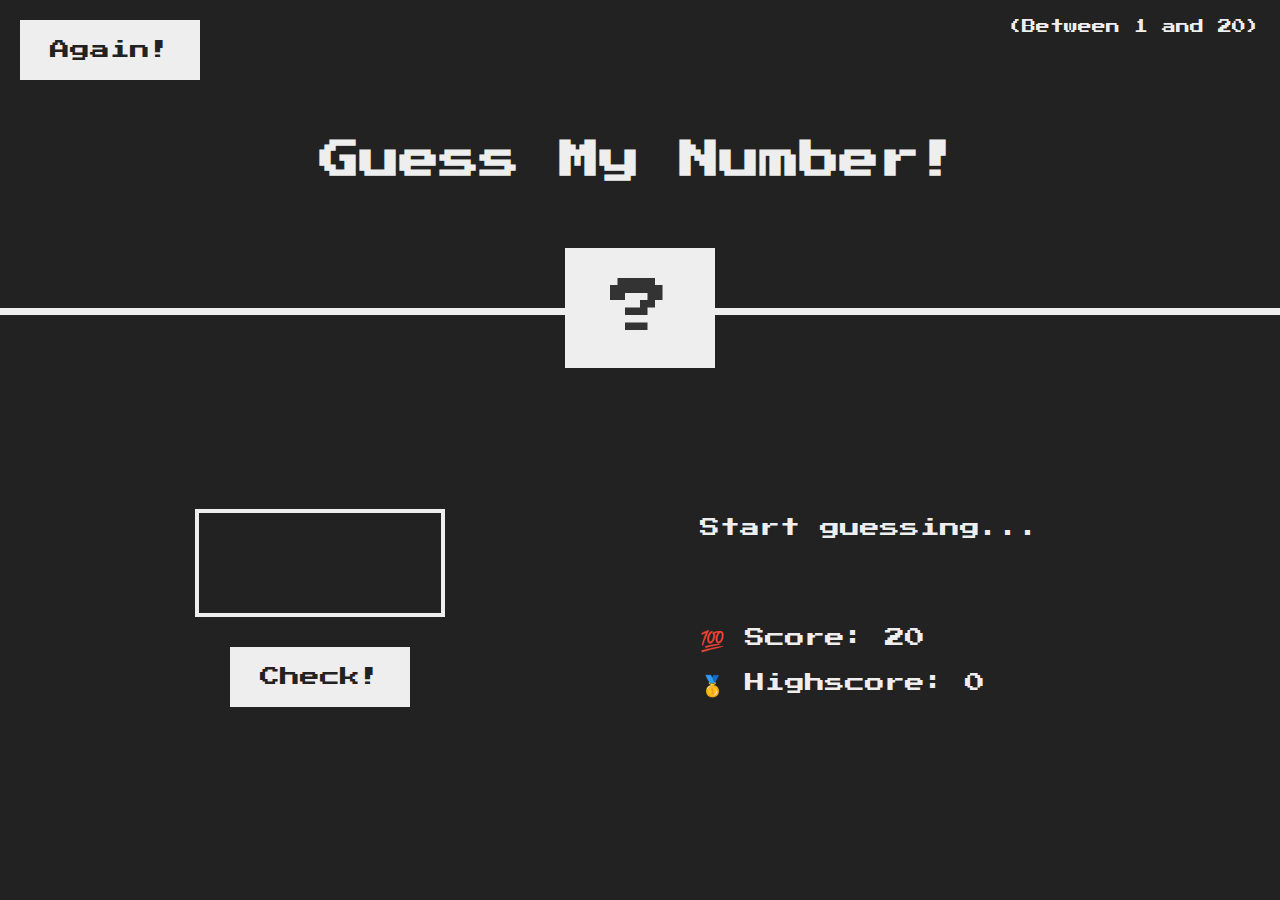
<file: projects/guessGame/index.html>
<!DOCTYPE html>
<html lang="en">
  <head>
    <meta charset="UTF-8" />
    <meta name="viewport" content="width=device-width, initial-scale=1.0" />
    <meta http-equiv="X-UA-Compatible" content="ie=edge" />
    <link rel="stylesheet" href="style.css" />
    <title>Guess My Number!</title>
  </head>
  <body>
    <header>
      <h1>Guess My Number!</h1>
      <p class="between">(Between 1 and 20)</p>
      <button class="btn again">Again!</button>
      <div class="number">?</div>
    </header>
    <main>
      <section class="left">
        <input type="number" class="guess" />
        <button class="btn check">Check!</button>
      </section>
      <section class="right">
        <p class="message">Start guessing...</p>
        <p class="label-score">💯 Score: <span class="score">20</span></p>
        <p class="label-highscore">
          🥇 Highscore: <span class="highscore">0</span>
        </p>
      </section>
    </main>
    <script src="script.js"></script>
  </body>
</html>
</file>
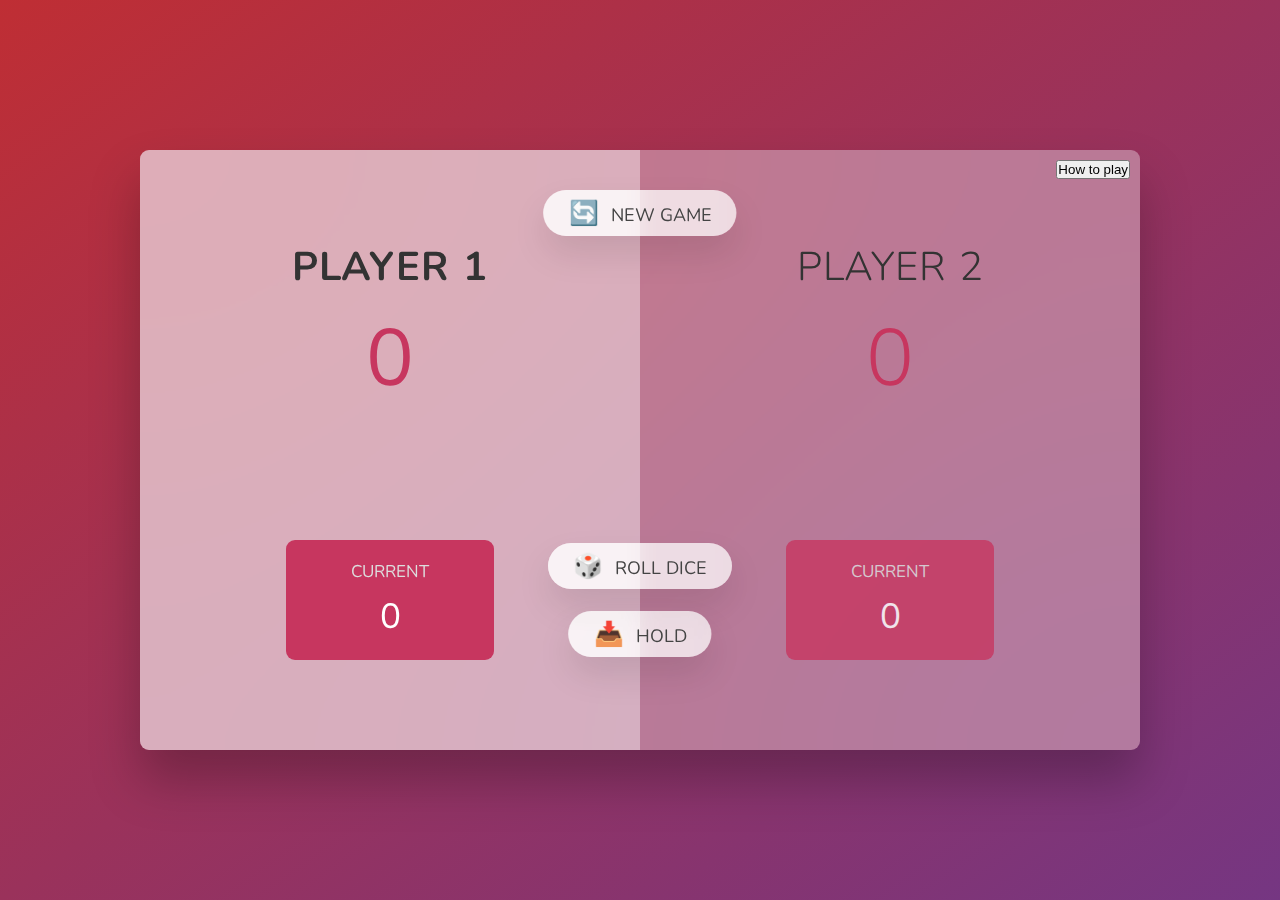
<file: diceRoll.html>
<!DOCTYPE html>
<html lang="en">
  <head>
    <meta charset="UTF-8" />
    <meta name="viewport" content="width=device-width, initial-scale=1.0" />
    <meta http-equiv="X-UA-Compatible" content="ie=edge" />
    <link rel="stylesheet" href="./projects/diceRoll/diesStyle.css" />

    <title>Pig Game</title>
  </head>
  <body>
    <main>
      <button class="help">How to play</button>
      <section class="player player--0 player--active">
        <h2 class="name" id="name--0">Player 1</h2>
        <p class="score" id="score--0">43</p>
        <div class="current">
          <p class="current-label">Current</p>
          <p class="current-score" id="current--0">0</p>
        </div>
      </section>
      <section class="player player--1">
        <h2 class="name" id="name--1">Player 2</h2>
        <p class="score" id="score--1">24</p>
        <div class="current">
          <p class="current-label">Current</p>
          <p class="current-score" id="current--1">0</p>
        </div>
      </section>

      <img src="./images/dice-5.png" alt="Playing dice" class="dice" />
      <button class="btn btn--new">🔄 New game</button>
      <button class="btn btn--roll">🎲 Roll dice</button>
      <button class="btn btn--hold">📥 Hold</button>
    </main>
    <script src="./projects/diceRoll/diesRoll.js"></script>
  </body>
</html>
</file>
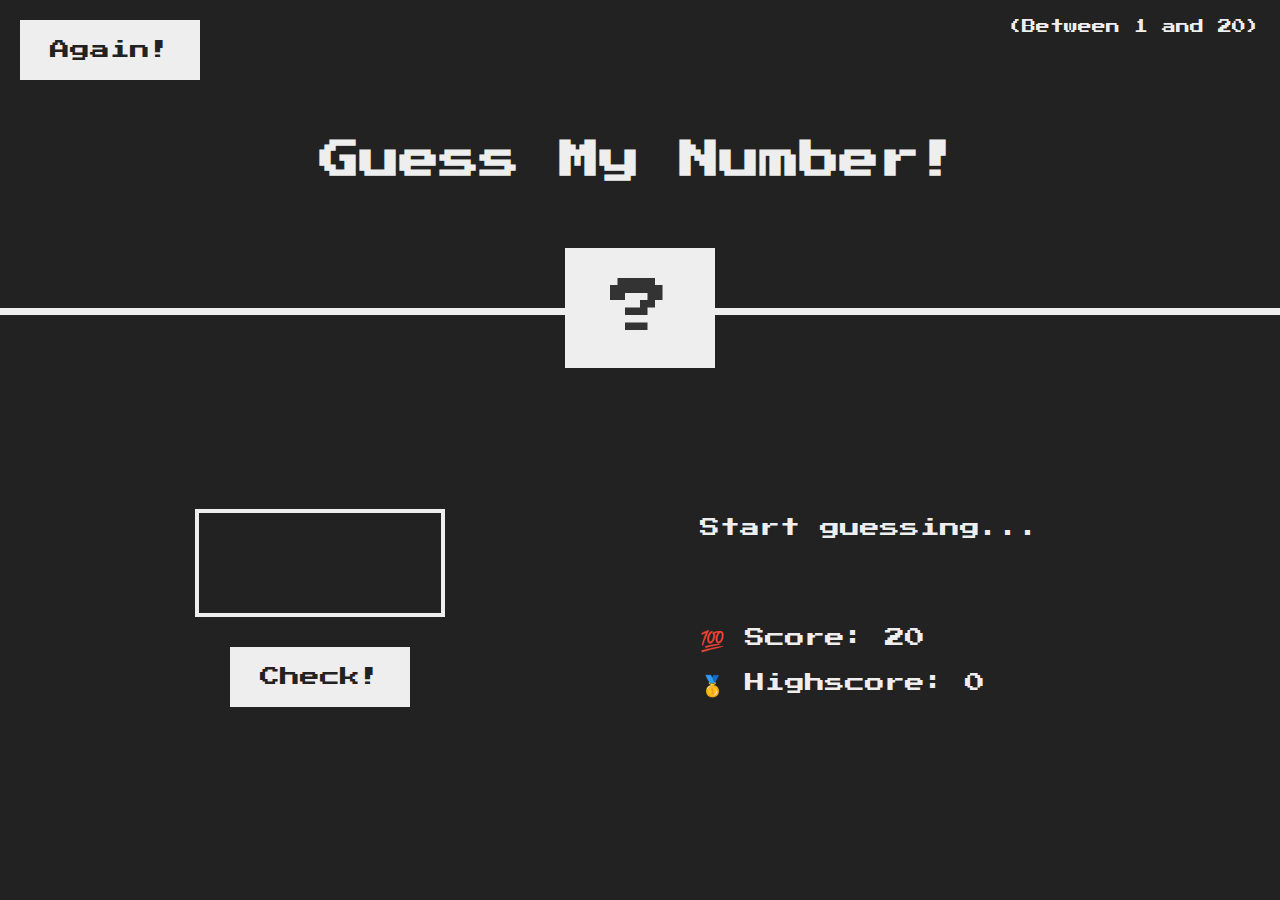
<file: game.html>
<!DOCTYPE html>
<html lang="en">
  <head>
    <meta charset="UTF-8" />
    <meta name="viewport" content="width=device-width, initial-scale=1.0" />
    <meta http-equiv="X-UA-Compatible" content="ie=edge" />
    <link rel="stylesheet" href="./projects/guessGame/style.css" />
    <title>Guess My Number!</title>
  </head>
  <body>
    <header>
      <h1>Guess My Number!</h1>
      <p class="between">(Between 1 and 20)</p>
      <button class="btn again">Again!</button>
      <div class="number">?</div>
    </header>
    <main>
      <section class="left">
        <input type="number" class="guess" />
        <button class="btn check">Check!</button>
      </section>
      <section class="right">
        <p class="message">Start guessing...</p>
        <p class="label-score">💯 Score: <span class="score">20</span></p>
        <p class="label-highscore">
          🥇 Highscore: <span class="highscore">0</span>
        </p>
      </section>
    </main>
    <script src="./projects/guessGame/script.js"></script>
  </body>
</html>
</file>
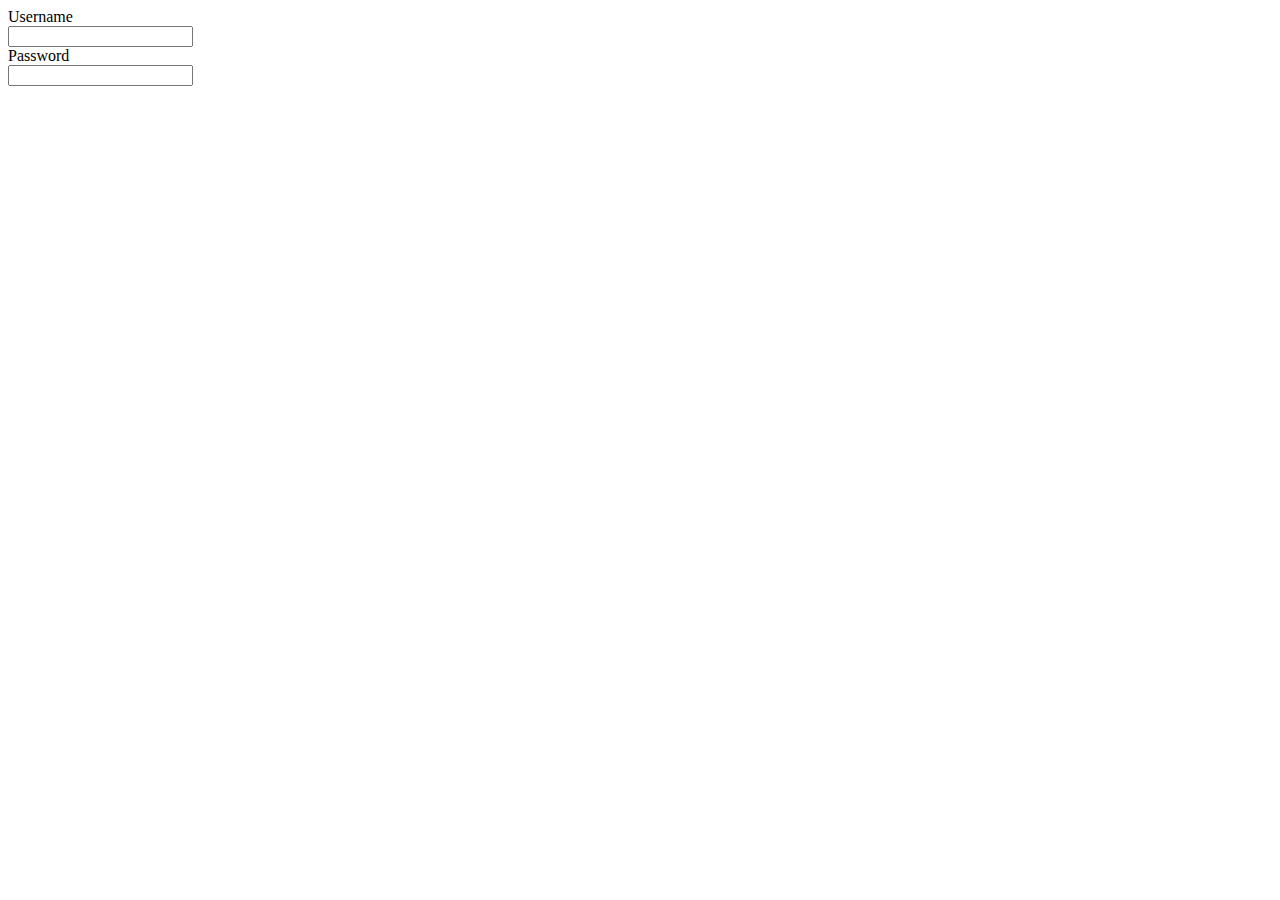
<file: login.html>
<!DOCTYPE html>
<html lang="en">
<head>
    <meta charset="UTF-8">
    <meta http-equiv="X-UA-Compatible" content="IE=edge">
    <meta name="viewport" content="width=device-width, initial-scale=1.0">
    <title>Login</title>
</head>
<body>

    <form style="align-content: center;">
        <label for="username">Username </label> <br>
        <input type="text" id="username" ><br>
        <label for="password">Password </label> <br>
        <input type="password" name="password :">
    
    </form>
    
</body>
</html>
</file>
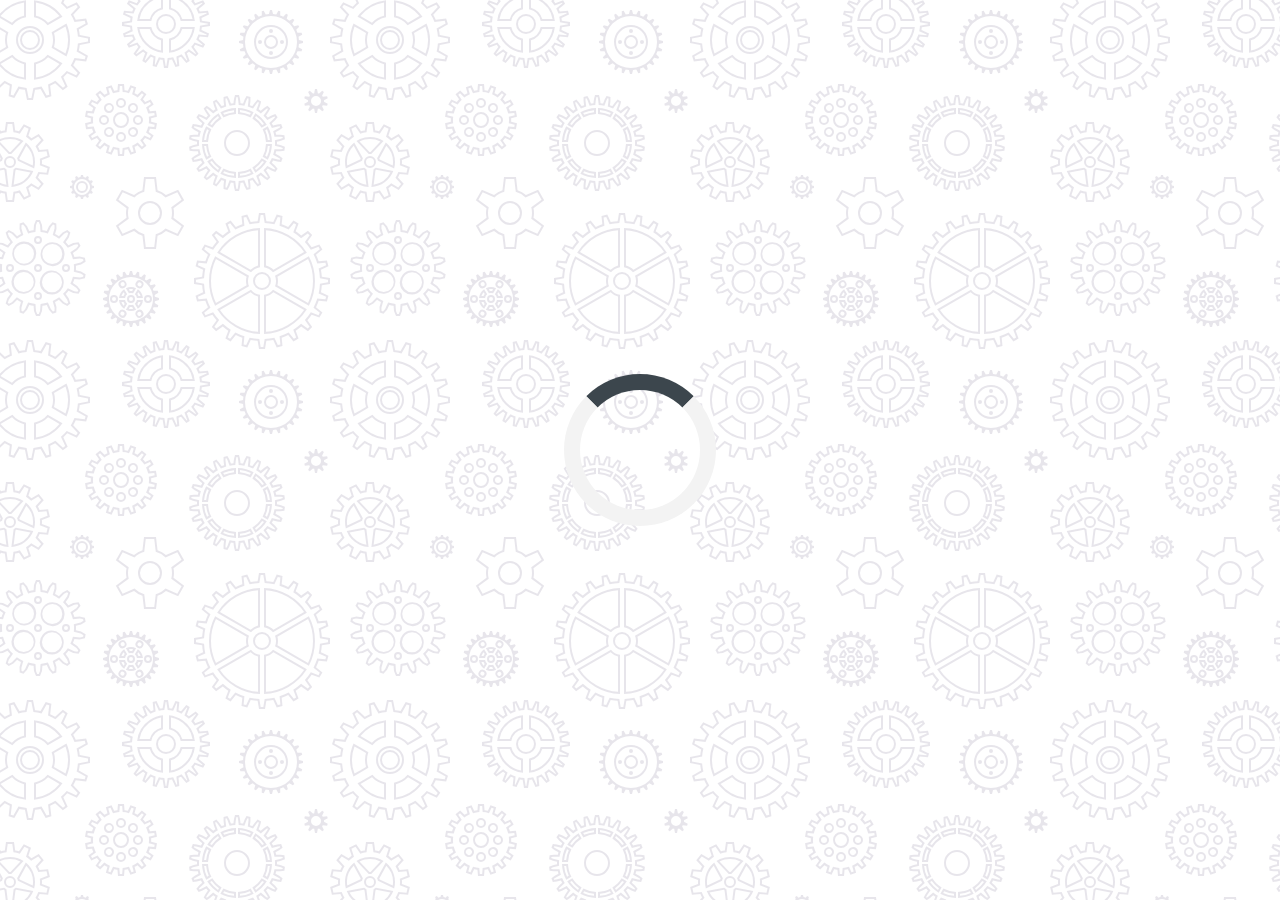
<file: quoteGen.html>
<html lang="en">
<head>
    <meta charset="UTF-8">
    <meta http-equiv="X-UA-Compatible" content="IE=edge">
    <meta name="viewport" content="width=device-width, initial-scale=1.0">
    <title>Quote Generator</title>
    
    <link rel="stylesheet" href="https://cdnjs.cloudflare.com/ajax/libs/font-awesome/4.7.0/css/font-awesome.min.css">
   
</head>
<body>
    <div class="quote-container" id="quote-container">
      
        <!-- Quote -->
        <div class="quote-text">
            <i class="fas fas-quote-left"></i>
             <span id="quote"></span>
        </div>
        <!-- Author -->
        <div class="quote-author">
            <span id="author"></span>
        </div>

        <!-- Buttons -->
        
        <div class="button-container">
            <button class="twitter-button" id="twitter" title="Tweet this ">
            <i class="fa fa-twitter"></i>
            </button>
            <button id="new-quote">New quote </button>
        </div>
    </div>
    

    <!-- loader -->
    <div class="loader" id="loader"></div>


    <!--scripts -->
    <script src="./projects/quoteGen/script.js"></script>
    <link rel="stylesheet" href="./projects/quoteGen/style.css">
</body>
</html>
</file>
<file: projects/guessGame/style.css>
@import url('https://fonts.googleapis.com/css?family=Press+Start+2P&display=swap');

* {
  margin: 0;
  padding: 0;
  box-sizing: inherit;
}

html {
  font-size: 62.5%;
  box-sizing: border-box;
}

body {
  font-family: 'Press Start 2P', sans-serif;
  color: #eee;
  background-color: #222;
  /* background-color: #60b347; */
}

/* LAYOUT */
header {
  position: relative;
  height: 35vh;
  border-bottom: 7px solid #eee;
}

main {
  height: 65vh;
  color: #eee;
  display: flex;
  align-items: center;
  justify-content: space-around;
}

.left {
  width: 52rem;
  display: flex;
  flex-direction: column;
  align-items: center;
}

.right {
  width: 52rem;
  font-size: 2rem;
}

/* ELEMENTS STYLE */
h1 {
  font-size: 4rem;
  text-align: center;
  position: absolute;
  width: 100%;
  top: 52%;
  left: 50%;
  transform: translate(-50%, -50%);
}

.number {
  background: #eee;
  color: #333;
  font-size: 6rem;
  width: 15rem;
  padding: 3rem 0rem;
  text-align: center;
  position: absolute;
  bottom: 0;
  left: 50%;
  transform: translate(-50%, 50%);
}

.between {
  font-size: 1.4rem;
  position: absolute;
  top: 2rem;
  right: 2rem;
}

.again {
  position: absolute;
  top: 2rem;
  left: 2rem;
}

.guess {
  background: none;
  border: 4px solid #eee;
  font-family: inherit;
  color: inherit;
  font-size: 5rem;
  padding: 2.5rem;
  width: 25rem;
  text-align: center;
  display: block;
  margin-bottom: 3rem;
}

.btn {
  border: none;
  background-color: #eee;
  color: #222;
  font-size: 2rem;
  font-family: inherit;
  padding: 2rem 3rem;
  cursor: pointer;
}

.btn:hover {
  background-color: #ccc;
}

.message {
  margin-bottom: 8rem;
  height: 3rem;
}

.label-score {
  margin-bottom: 2rem;
}
</file>
<file: projects/diceRoll/diesStyle.css>
@import url('https://fonts.googleapis.com/css2?family=Nunito&display=swap');

* {
  margin: 0;
  padding: 0;
  box-sizing: inherit;
}

html {
  font-size: 62.5%;
  box-sizing: border-box;
}

body {
  font-family: 'Nunito', sans-serif;
  font-weight: 400;
  height: 100vh;
  color: #333;
  background-image: linear-gradient(to top left, #753682 0%, #bf2e34 100%);
  display: flex;
  align-items: center;
  justify-content: center;
}

/* LAYOUT */
main {
  position: relative;
  width: 100rem;
  height: 60rem;
  background-color: rgba(255, 255, 255, 0.35);
  backdrop-filter: blur(200px);
  filter: blur();
  box-shadow: 0 3rem 5rem rgba(0, 0, 0, 0.25);
  border-radius: 9px;
  overflow: hidden;
  display: flex;
}

.player {
  flex: 50%;
  padding: 9rem;
  display: flex;
  flex-direction: column;
  align-items: center;
  transition: all 0.75s;
}

/* ELEMENTS */
.name {
  position: relative;
  font-size: 4rem;
  text-transform: uppercase;
  letter-spacing: 1px;
  word-spacing: 2px;
  font-weight: 300;
  margin-bottom: 1rem;
}

.score {
  font-size: 8rem;
  font-weight: 300;
  color: #c7365f;
  margin-bottom: auto;
}

.player--active {
  background-color: rgba(255, 255, 255, 0.4);
}
.player--active .name {
  font-weight: 700;
}
.player--active .score {
  font-weight: 400;
}

.player--active .current {
  opacity: 1;
}

.current {
  background-color: #c7365f;
  opacity: 0.8;
  border-radius: 9px;
  color: #fff;
  width: 65%;
  padding: 2rem;
  text-align: center;
  transition: all 0.75s;
}

.current-label {
  text-transform: uppercase;
  margin-bottom: 1rem;
  font-size: 1.7rem;
  color: #ddd;
}

.current-score {
  font-size: 3.5rem;
}

/* ABSOLUTE POSITIONED ELEMENTS */
.btn {
  position: absolute;
  left: 50%;
  transform: translateX(-50%);
  color: #444;
  background: none;
  border: none;
  font-family: inherit;
  font-size: 1.8rem;
  text-transform: uppercase;
  cursor: pointer;
  font-weight: 400;
  transition: all 0.2s;

  background-color: white;
  background-color: rgba(255, 255, 255, 0.6);
  backdrop-filter: blur(10px);

  padding: 0.7rem 2.5rem;
  border-radius: 50rem;
  box-shadow: 0 1.75rem 3.5rem rgba(0, 0, 0, 0.1);
}

.btn::first-letter {
  font-size: 2.4rem;
  display: inline-block;
  margin-right: 0.7rem;
}

.btn--new {
  top: 4rem;
}
.btn--roll {
  top: 39.3rem;
}
.btn--hold {
  top: 46.1rem;
}

.btn:active {
  transform: translate(-50%, 3px);
  box-shadow: 0 1rem 2rem rgba(0, 0, 0, 0.15);
}

.btn:focus {
  outline: none;
}

.dice {
  position: absolute;
  left: 50%;
  top: 16.5rem;
  transform: translateX(-50%);
  height: 10rem;
  box-shadow: 0 2rem 5rem rgba(0, 0, 0, 0.2);
}

.player--winner {
  background-color: #2f2f2f;
}

.player--winner .name {
  font-weight: 700;
  color: #c7365f;
}
.hidden {
  display: none;
}

.help {
  position: absolute;
  right: 10px;
  top: 10px;
}
</file>
<file: projects/quoteGen/style.css>
@import url('https://fonts.googleapis.com/css2?family=Montserrat&display=swap')

html {
    box-sizing: border-box;
}

body {
    margin: 0;
    min-height: 100vh;
    background-color: white;
    background-image: background-color: #DFDBE5;
    background-image: background-color: #ffffff;
    background-image: background-color: #ffffff;
    background-image: background-color: #DFDBE5;
    background-image: url("data:image/svg+xml,%3Csvg xmlns='http://www.w3.org/2000/svg' width='360' height='360' viewBox='0 0 360 360'%3E%3Cpath fill='%239C92AC' fill-opacity='0.24' d='M0 85.02l4.62-4.27a49.09 49.09 0 0 0 7.33 3.74l-1.2 10.24 2.66.87 5.05-9c2.62.65 5.34 1.08 8.12 1.28L28.6 98h2.8l2.02-10.12c2.74-.2 5.46-.62 8.12-1.28l5.05 8.99 2.66-.86-1.2-10.24c2.55-1.03 5-2.29 7.33-3.74l7.58 7 2.26-1.65-4.3-9.38a48.3 48.3 0 0 0 5.8-5.8l9.38 4.3 1.65-2.26-7-7.58a49.09 49.09 0 0 0 3.74-7.33l10.24 1.2.87-2.66-9-5.05a48.07 48.07 0 0 0 1.28-8.12L88 41.4v-2.8l-10.12-2.02c-.2-2.74-.62-5.46-1.28-8.12l8.99-5.05-.86-2.66-10.24 1.2c-1.03-2.55-2.29-5-3.74-7.33l7-7.58-1.65-2.26-9.38 4.3a48.3 48.3 0 0 0-5.8-5.8L62.42 0h2.16l-1.25 2.72a50.31 50.31 0 0 1 3.95 3.95l9.5-4.36 3.52 4.85-7.08 7.68c.94 1.6 1.79 3.27 2.54 4.98l10.38-1.21 1.85 5.7-9.11 5.12c.39 1.8.68 3.65.87 5.52L90 37v6l-10.25 2.05a49.9 49.9 0 0 1-.87 5.52l9.11 5.12-1.85 5.7-10.38-1.21c-.75 1.7-1.6 3.37-2.54 4.98l7.08 7.68-3.52 4.85-9.5-4.36a50.31 50.31 0 0 1-3.95 3.95l4.36 9.5-4.85 3.52-7.68-7.08c-1.6.94-3.27 1.79-4.98 2.54l1.21 10.38-5.7 1.85-5.12-9.11c-1.8.39-3.65.68-5.52.87L33 100h-6l-2.05-10.25a49.9 49.9 0 0 1-5.52-.87l-5.12 9.11-5.7-1.85 1.21-10.38c-1.7-.75-3.37-1.6-4.98-2.54L0 87.68v-2.66zM0 52.7V27.3l8.38 4.84a22.96 22.96 0 0 0 0 15.72L0 52.7zm0-39.16A39.91 39.91 0 0 1 26 .2v17.15a22.98 22.98 0 0 0-13.62 7.86L0 18.06v-4.52zm0 52.92v-4.52l12.38-7.15A22.98 22.98 0 0 0 26 62.65V79.8A39.91 39.91 0 0 1 0 66.46zM34 79.8V62.65a22.98 22.98 0 0 0 13.62-7.86l14.85 8.58A39.97 39.97 0 0 1 34 79.8zm32.48-23.36l-14.86-8.58a22.96 22.96 0 0 0 0-15.72l14.86-8.58A39.86 39.86 0 0 1 70 40a39.9 39.9 0 0 1-3.52 16.44zm-4.01-39.8L47.62 25.2A22.98 22.98 0 0 0 34 17.35V.2a39.97 39.97 0 0 1 28.47 16.43v.01zM0 50.38l5.98-3.45a25.01 25.01 0 0 1 0-13.88L0 29.6v20.78zm.5-34.35l11.48 6.63c3.27-3.4 7.44-5.8 12.02-6.94V2.47A37.96 37.96 0 0 0 .5 16.04v-.01zm0 47.92A37.96 37.96 0 0 0 24 77.53V64.28a24.97 24.97 0 0 1-12.02-6.95L.5 63.96v-.01zM36 77.53a37.96 37.96 0 0 0 23.5-13.57l-11.48-6.63A24.97 24.97 0 0 1 36 64.28v13.25zm29.5-23.96a37.91 37.91 0 0 0 0-27.14l-11.48 6.63a25.01 25.01 0 0 1 0 13.88l11.49 6.63h-.01zm-6-37.53A37.96 37.96 0 0 0 36 2.47v13.25c4.66 1.15 8.8 3.6 12.02 6.95l11.48-6.63zM30 54a14 14 0 1 1 0-28 14 14 0 0 1 0 28zm0-2a12 12 0 1 0 0-24 12 12 0 0 0 0 24zm0-2a10 10 0 1 1 0-20 10 10 0 0 1 0 20zm0-2a8 8 0 1 0 0-16 8 8 0 0 0 0 16zm77.47 45.17l-1.62-5.97 5.67-2.06 2.61 5.64c1.09-.25 2.2-.44 3.33-.58l.52-6.2h6.04l.52 6.2c1.13.14 2.24.33 3.33.58l2.6-5.64 5.68 2.06-1.62 5.97c1.02.51 2 1.07 2.95 1.69l4.35-4.38 4.62 3.88-3.53 5c.8.84 1.53 1.71 2.23 2.62l5.52-2.6 3.02 5.23-4.98 3.46c.46 1.06.86 2.14 1.2 3.25l6.02-.54 1.05 5.94-5.84 1.54c.07 1.16.07 2.32 0 3.48l5.84 1.54-1.05 5.94-6.02-.54c-.34 1.1-.74 2.2-1.2 3.25l4.98 3.46-3.02 5.22-5.52-2.6c-.7.92-1.44 1.8-2.23 2.62l3.53 5-4.62 3.89-4.35-4.38a30.2 30.2 0 0 1-2.95 1.69l1.62 5.97-5.67 2.06-2.61-5.64c-1.09.25-2.2.44-3.33.58l-.52 6.2h-6.04l-.52-6.2a30.27 30.27 0 0 1-3.33-.58l-2.6 5.64-5.68-2.06 1.62-5.97c-1.01-.5-2-1.07-2.95-1.69l-4.35 4.38-4.62-3.88 3.53-5a32.5 32.5 0 0 1-2.23-2.62l-5.52 2.6-3.02-5.23 4.98-3.46a29.66 29.66 0 0 1-1.2-3.25l-6.02.54-1.05-5.94 5.84-1.54a30.28 30.28 0 0 1 0-3.48l-5.84-1.54 1.05-5.94 6.02.54c.34-1.1.74-2.2 1.2-3.25l-4.98-3.46 3.02-5.22 5.52 2.6c.7-.92 1.44-1.8 2.23-2.62l-3.53-5 4.62-3.89 4.35 4.38a30.2 30.2 0 0 1 2.95-1.69zm15.2-1.12l-.5-6.05h-2.34l-.5 6.05c-2.18.13-4.3.5-6.32 1.1l-2.54-5.5-2.2.8 1.6 5.85a27.97 27.97 0 0 0-5.56 3.21l-4.27-4.3-1.79 1.5 3.5 4.95a28.14 28.14 0 0 0-4.12 4.92l-5.5-2.59-1.16 2.02 4.98 3.46a27.8 27.8 0 0 0-2.2 6.03l-6.03-.55-.4 2.3 5.86 1.54a28.3 28.3 0 0 0 0 6.42l-5.87 1.55.4 2.3 6.05-.56a27.8 27.8 0 0 0 2.2 6.03l-5 3.47 1.17 2.02 5.49-2.59a28.14 28.14 0 0 0 4.12 4.92l-3.5 4.96 1.79 1.5 4.27-4.31a27.97 27.97 0 0 0 5.56 3.21l-1.6 5.85 2.2.8 2.54-5.5c2.02.6 4.14.97 6.32 1.1l.5 6.05h2.34l.5-6.05c2.18-.13 4.3-.5 6.32-1.1l2.54 5.5 2.2-.8-1.6-5.85a27.97 27.97 0 0 0 5.56-3.21l4.27 4.3 1.79-1.5-3.5-4.95a28.14 28.14 0 0 0 4.12-4.92l5.5 2.59 1.16-2.02-4.98-3.46a27.8 27.8 0 0 0 2.2-6.03l6.03.55.4-2.3-5.86-1.54a28.3 28.3 0 0 0 0-6.42l5.87-1.55-.4-2.3-6.05.56a27.8 27.8 0 0 0-2.2-6.03l4.99-3.46-1.17-2.02-5.49 2.59a28.14 28.14 0 0 0-4.12-4.92l3.5-4.96-1.79-1.5-4.27 4.31a27.97 27.97 0 0 0-5.56-3.21l1.6-5.85-2.2-.8-2.54 5.5c-2.02-.6-4.14-.97-6.32-1.1l.01-.01zM121 128a8 8 0 1 1 0-16 8 8 0 0 1 0 16zm0-2a6 6 0 1 0 0-12 6 6 0 0 0 0 12zm0-18a5 5 0 1 1 0-10 5 5 0 0 1 0 10zm8.49 3.51a5 5 0 1 1 6.95-7.2 5 5 0 0 1-6.95 7.2zM133 120a5 5 0 1 1 10 0 5 5 0 0 1-10 0zm-3.51 8.49a5 5 0 1 1 7.2 6.95 5 5 0 0 1-7.2-6.95zM121 132a5 5 0 1 1 0 10 5 5 0 0 1 0-10zm-8.49-3.51a5 5 0 1 1-6.95 7.2 5 5 0 0 1 6.95-7.2zM109 120a5 5 0 1 1-10 0 5 5 0 0 1 10 0zm3.51-8.49a5 5 0 1 1-7.2-6.95 5 5 0 0 1 7.2 6.95zM121 106a3 3 0 1 0 0-6 3 3 0 0 0 0 6zm9.9 4.1a3 3 0 1 0 4.39-4.09 3 3 0 0 0-4.39 4.09zm4.1 9.9a3 3 0 1 0 6 0 3 3 0 0 0-6 0zm-4.1 9.9a3 3 0 1 0 4.09 4.39 3 3 0 0 0-4.09-4.39zM121 134a3 3 0 1 0 0 6 3 3 0 0 0 0-6zm-9.9-4.1a3 3 0 1 0-4.39 4.09 3 3 0 0 0 4.39-4.09zM107 120a3 3 0 1 0-6 0 3 3 0 0 0 6 0zm4.1-9.9a3 3 0 1 0-4.09-4.39 3 3 0 0 0 4.09 4.39zm129.42-6.95v.01c.87.07 1.74.17 2.6.3l1.5-3.91 1.94-3.64 3.89.97v4.13l-.5 4.13c.83.28 1.64.59 2.44.93l2.42-3.43 2.76-3.07 3.54 1.88-1 4-1.49 3.89c.73.47 1.45.97 2.15 1.49l3.19-2.76 3.42-2.3 2.97 2.67-1.93 3.65-2.38 3.4c.6.64 1.2 1.3 1.76 1.99l3.68-1.94 3.85-1.48 2.29 3.28-2.7 3.11-3.12 2.82c.43.76.84 1.53 1.22 2.32l4.04-1 4.1-.5 1.43 3.73-3.37 2.37-3.7 1.98c.23.84.44 1.68.62 2.54l4.17.01 4.1.5.48 3.97-3.85 1.48-4.06 1.02c.03.87.03 1.75 0 2.62l4.06 1.02 3.85 1.48-.48 3.97-4.1.51h-4.17c-.18.86-.39 1.71-.63 2.54l3.7 1.98 3.38 2.37-1.43 3.73-4.1-.5-4.04-1c-.38.79-.79 1.56-1.22 2.32l3.13 2.82 2.7 3.11-2.3 3.28-3.85-1.48-3.68-1.95a37 37 0 0 1-1.76 2l2.38 3.41 1.93 3.64-2.97 2.67-3.42-2.3-3.19-2.76a40.1 40.1 0 0 1-2.15 1.48l1.48 3.9 1 4-3.53 1.88-2.76-3.07-2.42-3.43c-.8.33-1.61.65-2.45.93l.5 4.13v4.13l-3.88.97-1.94-3.65-1.5-3.9c-.86.13-1.73.23-2.6.31L240 187l-1 4h-4l-1-4-.52-4.16a37.6 37.6 0 0 1-2.6-.3l-1.5 3.91-1.94 3.64-3.89-.97v-4.13l.5-4.13c-.83-.28-1.64-.59-2.44-.93l-2.42 3.43-2.76 3.07-3.54-1.88 1-4 1.49-3.89c-.74-.47-1.45-.97-2.15-1.49l-3.19 2.76-3.42 2.3-2.97-2.67 1.93-3.65 2.38-3.4c-.61-.65-1.2-1.31-1.76-1.99l-3.68 1.94-3.85 1.48-2.29-3.28 2.7-3.11 3.12-2.82c-.43-.76-.84-1.53-1.22-2.32l-4.04 1-4.1.5-1.43-3.73 3.37-2.37 3.7-1.98c-.23-.84-.44-1.68-.62-2.54l-4.17-.01-4.1-.5-.48-3.97 3.85-1.48 4.06-1.02c-.03-.87-.03-1.75 0-2.62l-4.06-1.02-3.85-1.48.48-3.97 4.1-.51h4.17c.18-.86.39-1.71.63-2.54l-3.7-1.98-3.38-2.37 1.43-3.73 4.1.5 4.04 1c.38-.79.79-1.56 1.22-2.32l-3.13-2.82-2.7-3.11 2.3-3.28 3.85 1.48 3.68 1.95a37 37 0 0 1 1.76-2l-2.38-3.41-1.93-3.64 2.97-2.67 3.42 2.3 3.19 2.76c.7-.52 1.41-1.02 2.15-1.48l-1.48-3.9-1-4 3.53-1.88 2.76 3.07 2.42 3.43c.8-.33 1.61-.65 2.45-.93l-.5-4.13v-4.13l3.88-.97 1.94 3.65 1.5 3.9c.86-.13 1.73-.23 2.6-.31L234 99l1-4h4l1 4 .52 4.15zm-14.3 3.4c-1.83.54-3.6 1.21-5.3 2l-3.5-4.97-1.38-1.53-.88.47.5 2 2.16 5.67a38.09 38.09 0 0 0-4.66 3.22l-4.61-4-1.71-1.15-.75.67.97 1.82 3.47 4.98a38.22 38.22 0 0 0-3.79 4.28l-5.37-2.84-1.92-.74-.57.82 1.35 1.56 4.52 4.09a37.9 37.9 0 0 0-2.64 5l-5.89-1.45-2.04-.25-.36.94 1.69 1.18 5.36 2.87a37.74 37.74 0 0 0-1.35 5.5l-6.08.01-2.04.25-.12 1 1.92.73 5.9 1.5a38.54 38.54 0 0 0 0 5.65l-5.9 1.49-1.92.74.12.99 2.04.25 6.08.01c.31 1.86.77 3.7 1.35 5.5l-5.36 2.87-1.7 1.18.37.94 2.04-.25 5.9-1.46a37.9 37.9 0 0 0 2.63 5.01l-4.52 4.1-1.35 1.55.57.82 1.92-.74 5.37-2.84a38.22 38.22 0 0 0 3.8 4.28l-3.48 4.98-.97 1.82.75.67 1.7-1.15 4.62-4a38.09 38.09 0 0 0 4.66 3.22l-2.17 5.67-.5 2 .89.47 1.38-1.53 3.5-4.98c1.7.8 3.47 1.47 5.3 2l-.73 6.04v2.06l.97.24.97-1.82 2.2-5.68c1.83.36 3.7.6 5.62.68L236 187l.5 2h1l.5-2 .75-6.04a38.2 38.2 0 0 0 5.62-.68l2.2 5.68.97 1.82.97-.24v-2.06l-.73-6.03c1.83-.54 3.6-1.21 5.3-2l3.5 4.97 1.38 1.53.88-.47-.5-2-2.16-5.67a38.09 38.09 0 0 0 4.66-3.22l4.61 4 1.71 1.15.75-.67-.97-1.82-3.47-4.98a38.22 38.22 0 0 0 3.79-4.28l5.37 2.84 1.92.74.57-.82-1.35-1.56-4.52-4.09c1-1.6 1.88-3.27 2.64-5l5.89 1.45 2.04.25.36-.94-1.69-1.18-5.36-2.87a37.4 37.4 0 0 0 1.35-5.5l6.08-.01 2.04-.25.12-1-1.92-.73-5.9-1.5c.14-1.88.14-3.77 0-5.65l5.9-1.49 1.92-.74-.12-.99-2.04-.25-6.08-.01a37.4 37.4 0 0 0-1.35-5.5l5.36-2.87 1.7-1.18-.37-.94-2.04.25-5.9 1.46a37.9 37.9 0 0 0-2.63-5.01l4.52-4.1 1.35-1.55-.57-.82-1.92.74-5.37 2.84a38.22 38.22 0 0 0-3.8-4.28l3.48-4.98.97-1.82-.75-.67-1.7 1.15-4.62 4a38.09 38.09 0 0 0-4.66-3.22l2.17-5.67.5-2-.89-.47-1.38 1.53-3.5 4.98c-1.7-.8-3.47-1.47-5.3-2l.73-6.04v-2.06l-.97-.24-.97 1.82-2.2 5.68c-1.83-.36-3.7-.6-5.62-.68L238 99l-.5-2h-1l-.5 2-.75 6.04c-1.92.09-3.8.32-5.62.68l-2.2-5.68-.97-1.82-.97.24v2.06l.73 6.03zm-5.85 5.65A34.82 34.82 0 0 1 236 108v6a28.8 28.8 0 0 0-12.63 3.39l-3-5.2v.01zm2.8.83l1 1.74a30.8 30.8 0 0 1 9.83-2.63v-2.01a32.8 32.8 0 0 0-10.83 2.9zm-4.53.17l3 5.2a29.12 29.12 0 0 0-9.24 9.24l-5.2-3a35.18 35.18 0 0 1 11.44-11.44zm-.67 2.84a33.19 33.19 0 0 0-7.93 7.93l1.74 1a31.18 31.18 0 0 1 7.2-7.2l-1.01-1.73zm-11.77 10.33h-.01l5.2 3A28.8 28.8 0 0 0 208 142h-6a34.82 34.82 0 0 1 4.2-15.63zm.83 2.8a32.8 32.8 0 0 0-2.9 10.83h2.01a30.8 30.8 0 0 1 2.63-9.83l-1.74-1zM202.01 144h6.01c.15 4.41 1.3 8.73 3.38 12.63l-5.2 3a34.82 34.82 0 0 1-4.19-15.63zm2.12 2a32.8 32.8 0 0 0 2.9 10.84l1.74-1a30.8 30.8 0 0 1-2.63-9.84h-2.01zm3.07 15.36l5.2-3c2.34 3.74 5.5 6.9 9.24 9.24l-3 5.2a35.18 35.18 0 0 1-11.44-11.44zm2.84.67a33.19 33.19 0 0 0 7.93 7.93l1-1.74a31.18 31.18 0 0 1-7.2-7.2l-1.73 1.01zm10.33 11.77v.01l3-5.2A28.85 28.85 0 0 0 236 172v6a34.82 34.82 0 0 1-15.63-4.2zm2.8-.83a32.8 32.8 0 0 0 10.83 2.9v-2.01a30.8 30.8 0 0 1-9.83-2.63l-1 1.74zm14.83 5.02v-6.01c4.41-.15 8.73-1.3 12.63-3.38l3 5.2a34.82 34.82 0 0 1-15.63 4.19zm2-2.12a32.8 32.8 0 0 0 10.84-2.9l-1-1.74a30.8 30.8 0 0 1-9.84 2.63v2.01zm15.36-3.07l-3-5.2c3.74-2.34 6.9-5.5 9.24-9.24l5.2 3a35.18 35.18 0 0 1-11.44 11.44zm.67-2.84a33.19 33.19 0 0 0 7.93-7.93l-1.74-1a31.18 31.18 0 0 1-7.2 7.2l1.01 1.73zm11.77-10.33h.01l-5.2-3A28.85 28.85 0 0 0 266 144h6a34.82 34.82 0 0 1-4.2 15.63zm-.83-2.8a32.8 32.8 0 0 0 2.9-10.83h-2.01a30.8 30.8 0 0 1-2.63 9.83l1.74 1zm5.02-14.83h-6.01a28.85 28.85 0 0 0-3.38-12.63l5.2-3a34.82 34.82 0 0 1 4.19 15.63zm-2.12-2a32.8 32.8 0 0 0-2.9-10.84l-1.74 1a30.8 30.8 0 0 1 2.63 9.84h2.01zm-3.07-15.36l-5.2 3a29.12 29.12 0 0 0-9.24-9.24l3-5.2a35.18 35.18 0 0 1 11.44 11.44zm-2.84-.67a33.19 33.19 0 0 0-7.93-7.93l-1 1.74a31.18 31.18 0 0 1 7.2 7.2l1.73-1.01zM238 108a34.82 34.82 0 0 1 15.63 4.19l-3 5.2a28.85 28.85 0 0 0-12.63-3.38V108zm12.84 5.02a32.8 32.8 0 0 0-10.84-2.9v2.01a30.8 30.8 0 0 1 9.83 2.63l1-1.74h.01zM237 156a13 13 0 1 1 0-26 13 13 0 0 1 0 26zm0-2a11 11 0 1 0 0-22 11 11 0 0 0 0 22zM137.54 0h56.92l-.74 1.03c.57.7 1.12 1.4 1.64 2.14l7.75-2.9 2 3.46-6.38 5.25c.37.82.72 1.65 1.03 2.5l8.22-.8 1.04 3.86-7.52 3.43c.15.88.26 1.77.35 2.67L210 22v4l-8.15 1.36c-.09.9-.2 1.8-.35 2.67l7.52 3.43-1.04 3.86-8.22-.8c-.31.85-.66 1.68-1.03 2.5l6.38 5.25-2 3.46-7.75-2.9c-.52.74-1.07 1.45-1.64 2.14l4.8 6.73-2.82 2.83-6.73-4.8c-.7.56-1.4 1.11-2.14 1.63l2.9 7.75-3.46 2-5.25-6.38c-.82.37-1.65.72-2.5 1.03l.8 8.22-3.86 1.04-3.43-7.52c-.88.15-1.77.26-2.67.35L168 68h-4l-1.36-8.15c-.9-.09-1.8-.2-2.67-.35l-3.43 7.52-3.86-1.04.8-8.22c-.85-.31-1.68-.66-2.5-1.03l-5.25 6.38-3.46-2 2.9-7.75a36.15 36.15 0 0 1-2.14-1.64l-6.73 4.8-2.83-2.82 4.8-6.73c-.56-.7-1.11-1.4-1.63-2.14l-7.75 2.9-2-3.46 6.38-5.25c-.37-.82-.72-1.65-1.03-2.5l-8.22.8-1.04-3.86 7.52-3.43c-.15-.88-.26-1.77-.35-2.67L122 26v-4l8.15-1.36c.09-.9.2-1.8.35-2.67l-7.52-3.43 1.04-3.86 8.22.8c.31-.85.66-1.68 1.03-2.5l-6.38-5.25 2-3.46 7.75 2.9c.52-.74 1.07-1.45 1.64-2.14L137.54 0zm2.43 0l.83 1.17a34.14 34.14 0 0 0-3.38 4.4l-7.63-2.86-.33.58 6.29 5.18a33.79 33.79 0 0 0-2.13 5.12l-8.1-.78-.18.64 7.42 3.37a34.02 34.02 0 0 0-.72 5.5L124 23.68v.66l8.04 1.34c.1 1.88.33 3.72.72 5.5l-7.42 3.38.18.64 8.1-.78a33.88 33.88 0 0 0 2.13 5.12l-6.29 5.18.33.58 7.63-2.86c1 1.56 2.14 3.03 3.38 4.4l-4.73 6.63.47.47 6.63-4.73a34.14 34.14 0 0 0 4.4 3.38l-2.86 7.63.58.33 5.18-6.29c1.63.84 3.35 1.56 5.12 2.13l-.78 8.1.64.18 3.37-7.42c1.79.39 3.63.63 5.5.72l1.35 8.04h.66l1.34-8.04c1.88-.1 3.72-.33 5.5-.72l3.38 7.42.64-.18-.78-8.1a33.88 33.88 0 0 0 5.12-2.13l5.18 6.29.58-.33-2.86-7.63c1.56-1 3.03-2.14 4.4-3.38l6.63 4.73.47-.47-4.73-6.63a34.14 34.14 0 0 0 3.38-4.4l7.63 2.86.33-.58-6.29-5.18a33.79 33.79 0 0 0 2.13-5.12l8.1.78.18-.64-7.42-3.37c.39-1.79.63-3.63.72-5.5l8.04-1.35v-.66l-8.04-1.34c-.1-1.88-.33-3.72-.72-5.5l7.42-3.38-.18-.64-8.1.78a33.79 33.79 0 0 0-2.13-5.12l6.29-5.18-.33-.58-7.63 2.86c-1-1.56-2.14-3.03-3.38-4.4l.83-1.17h-52.06V0zm-2.82 27h14.15A15.02 15.02 0 0 0 163 38.7v14.15A29.01 29.01 0 0 1 137.15 27zm12.57-27H163v9.3A15.02 15.02 0 0 0 151.3 21h-14.15a28.99 28.99 0 0 1 12.57-21zM169 52.85V38.7A15.02 15.02 0 0 0 180.7 27h14.15A29.01 29.01 0 0 1 169 52.85zM182.28 0a28.99 28.99 0 0 1 12.57 21H180.7A15.02 15.02 0 0 0 169 9.3V0h13.28zm-42.82 29A27.03 27.03 0 0 0 161 50.54V40.25A17.04 17.04 0 0 1 149.75 29h-10.29zm14.16-29a27.04 27.04 0 0 0-14.16 19h10.29A17.04 17.04 0 0 1 161 7.75V0h-7.38zM171 50.54A27.03 27.03 0 0 0 192.54 29h-10.29A17.04 17.04 0 0 1 171 40.25v10.29zM178.38 0H171v7.75A17.04 17.04 0 0 1 182.25 19h10.29a27.04 27.04 0 0 0-14.16-19zM166 34a10 10 0 1 1 0-20 10 10 0 0 1 0 20zm0-2a8 8 0 1 0 0-16 8 8 0 0 0 0 16zm-39.51 176.15l-10.67-7.95 6-10.4 12.23 5.27a23.97 23.97 0 0 1 8.4-4.86L144 177h12l1.55 13.21a23.97 23.97 0 0 1 8.4 4.86l12.23-5.27 6 10.4-10.67 7.95a24 24 0 0 1 0 9.7l10.67 7.95-6 10.4-12.23-5.27a23.97 23.97 0 0 1-8.4 4.86L156 249h-12l-1.55-13.21a23.97 23.97 0 0 1-8.4-4.86l-12.23 5.27-6-10.4 10.67-7.95a24.1 24.1 0 0 1 0-9.7zm29.25-16.4l-1.5-12.75h-8.48l-1.5 12.76c-3.75 1-7.1 2.99-9.79 5.65l-11.8-5.08-4.23 7.34 10.3 7.68c-.98 3.7-.98 7.6 0 11.3l-10.3 7.68 4.23 7.34 11.8-5.08a22.1 22.1 0 0 0 9.8 5.65l1.5 12.76h8.47l1.5-12.76c3.75-1 7.1-2.99 9.79-5.65l11.8 5.08 4.23-7.34-10.3-7.68c.98-3.7.98-7.6 0-11.3l10.3-7.68-4.23-7.34-11.8 5.08a21.98 21.98 0 0 0-9.8-5.65l.01-.01zM150 225a12 12 0 1 1 0-24 12 12 0 0 1 0 24zm0-2a10 10 0 1 0 0-20 10 10 0 0 0 0 20zm3.53 67.72l4.26.07.51 1.93-3.65 2.19c.11.63.2 1.27.25 1.92L159 298v2l-4.1 1.17c-.05.65-.14 1.29-.25 1.92l3.65 2.2-.51 1.92-4.26.07c-.22.61-.47 1.21-.74 1.8l2.96 3.05-1 1.74-4.13-1.04a24.1 24.1 0 0 1-1.18 1.54l2.07 3.72-1.42 1.42-3.72-2.07c-.5.41-1.01.8-1.54 1.18l1.04 4.13-1.74 1-3.05-2.96c-.59.27-1.19.52-1.8.74l-.07 4.26-1.93.51-2.19-3.65c-.63.11-1.27.2-1.92.25L132 327h-2l-1.17-4.1c-.65-.05-1.29-.14-1.92-.25l-2.2 3.65-1.92-.51-.07-4.26c-.61-.22-1.21-.47-1.8-.74l-3.05 2.96-1.74-1 1.04-4.13a24.1 24.1 0 0 1-1.54-1.18l-3.72 2.07-1.42-1.42 2.07-3.72c-.41-.5-.8-1.01-1.18-1.54l-4.13 1.04-1-1.74 2.96-3.05c-.27-.59-.52-1.19-.74-1.8l-4.26-.07-.51-1.93 3.65-2.19c-.11-.63-.2-1.27-.25-1.92L103 300v-2l4.1-1.17c.05-.65.14-1.29.25-1.92l-3.65-2.2.51-1.92 4.26-.07c.22-.61.47-1.21.74-1.8l-2.96-3.05 1-1.74 4.13 1.04c.38-.53.77-1.04 1.18-1.54l-2.07-3.72 1.42-1.42 3.72 2.07c.5-.41 1.01-.8 1.54-1.18l-1.04-4.13 1.74-1 3.05 2.96c.59-.27 1.19-.52 1.8-.74l.07-4.26 1.93-.51 2.19 3.65c.63-.11 1.27-.2 1.92-.25L130 271h2l1.17 4.1c.65.05 1.29.14 1.92.25l2.2-3.65 1.92.51.07 4.26c.61.22 1.21.47 1.8.74l3.05-2.96 1.74 1-1.04 4.13c.53.38 1.04.77 1.54 1.18l3.72-2.07 1.42 1.42-2.07 3.72c.41.5.8 1.01 1.18 1.54l4.13-1.04 1 1.74-2.96 3.05c.27.59.52 1.19.74 1.8zM109 299a22 22 0 1 0 44 0 22 22 0 0 0-44 0zm27.11-10.86l-3 5.22a6 6 0 0 0-4.21 0l-3.01-5.22a11.95 11.95 0 0 1 10.22 0zm1.74 1a12 12 0 0 1 5.1 8.86h-6.01a6.01 6.01 0 0 0-2.1-3.64l3-5.22h.01zm-13.7 0l3.02 5.22a6.01 6.01 0 0 0-2.1 3.64h-6.03a12 12 0 0 1 5.11-8.86zm-5.1 10.86h6.01a6.01 6.01 0 0 0 2.1 3.64l-3 5.22a12 12 0 0 1-5.12-8.86h.01zm6.84 9.86l3-5.22a6 6 0 0 0 4.21 0l3.01 5.22a11.95 11.95 0 0 1-10.22 0zm11.96-1l-3.02-5.22a6.01 6.01 0 0 0 2.1-3.64h6.03a12 12 0 0 1-5.11 8.86zm-4.68-19.62a10.04 10.04 0 0 0-4.34 0l1.05 1.82c.74-.1 1.5-.1 2.24 0l1.05-1.82zm5.2 3l-1.05 1.82c.46.59.84 1.24 1.12 1.94h2.1a9.99 9.99 0 0 0-2.17-3.76zm-14.74 0a9.99 9.99 0 0 0-2.17 3.76h2.1c.28-.7.66-1.35 1.12-1.94l-1.05-1.82zm-2.17 9.76a9.99 9.99 0 0 0 2.17 3.76l1.05-1.82a8.01 8.01 0 0 1-1.12-1.94h-2.1zm7.37 6.76c1.43.32 2.91.32 4.34 0l-1.05-1.82c-.74.1-1.5.1-2.24 0l-1.05 1.82zm9.54-3a9.99 9.99 0 0 0 2.17-3.76h-2.1c-.28.7-.66 1.35-1.12 1.94l1.05 1.82zM127 299a4 4 0 1 1 8 0 4 4 0 0 1-8 0zm2 0a2 2 0 1 0 4 0 2 2 0 0 0-4 0zm15 0a4 4 0 1 1 8 0 4 4 0 0 1-8 0zm-6.5 11.26a4 4 0 1 1 4 6.93 4 4 0 0 1-4-6.93zm-13 0a4 4 0 1 1-4 6.93 4 4 0 0 1 4-6.93zM118 299a4 4 0 1 1-8 0 4 4 0 0 1 8 0zm6.5-11.26a4 4 0 1 1-4-6.93 4 4 0 0 1 4 6.93zm13 0a4 4 0 1 1 4-6.93 4 4 0 0 1-4 6.93zM146 299a2 2 0 1 0 4 0 2 2 0 0 0-4 0zm-7.5 12.99a2 2 0 1 0 1.66 3.64 2 2 0 0 0-1.66-3.64zm-15 0a2 2 0 1 0-2.15 3.38 2 2 0 0 0 2.15-3.38zM116 299a2 2 0 1 0-4 0 2 2 0 0 0 4 0zm7.5-12.99a2 2 0 1 0-1.66-3.64 2 2 0 0 0 1.66 3.64zm15 0a2 2 0 1 0 2.15-3.38 2 2 0 0 0-2.15 3.38zm103.8-61.7l-.8-8.22 5.8-1.55 3.42 7.52c2.26-.43 4.57-.74 6.92-.9L259 213h6l1.36 8.16c2.35.16 4.66.47 6.92.9l3.42-7.52 5.8 1.55-.8 8.22c2.21.77 4.37 1.66 6.45 2.68l5.25-6.38 5.2 3-2.9 7.74a60.25 60.25 0 0 1 5.53 4.25l6.73-4.8 4.24 4.24-4.8 6.73a60.25 60.25 0 0 1 4.25 5.53l7.74-2.9 3 5.2-6.38 5.25a59.62 59.62 0 0 1 2.68 6.45l8.22-.8 1.55 5.8-7.52 3.42c.43 2.26.74 4.57.9 6.92L330 278v6l-8.16 1.36a60.03 60.03 0 0 1-.9 6.92l7.52 3.42-1.55 5.8-8.22-.8a59.62 59.62 0 0 1-2.68 6.45l6.38 5.25-3 5.2-7.74-2.9a60.25 60.25 0 0 1-4.25 5.53l4.8 6.73-4.24 4.24-6.73-4.8a60.25 60.25 0 0 1-5.53 4.25l2.9 7.74-5.2 3-5.25-6.38a59.62 59.62 0 0 1-6.45 2.68l.8 8.22-5.8 1.55-3.42-7.52c-2.26.43-4.57.74-6.92.9L265 349h-6l-1.36-8.16a60.03 60.03 0 0 1-6.92-.9l-3.42 7.52-5.8-1.55.8-8.22a59.62 59.62 0 0 1-6.45-2.68l-5.25 6.38-5.2-3 2.9-7.74a60.25 60.25 0 0 1-5.53-4.25l-6.73 4.8-4.24-4.24 4.8-6.73a60.25 60.25 0 0 1-4.25-5.53l-7.74 2.9-3-5.2 6.38-5.25a59.62 59.62 0 0 1-2.68-6.45l-8.22.8-1.55-5.8 7.52-3.42c-.43-2.29-.73-4.6-.9-6.92L194 284v-6l8.16-1.36c.16-2.35.47-4.66.9-6.92l-7.52-3.42 1.55-5.8 8.22.8c.77-2.2 1.66-4.35 2.68-6.45l-6.38-5.25 3-5.2 7.74 2.9a60.25 60.25 0 0 1 4.25-5.53l-4.8-6.73 4.24-4.24 6.73 4.8a60.25 60.25 0 0 1 5.53-4.25l-2.9-7.74 5.2-3 5.25 6.38a59.62 59.62 0 0 1 6.45-2.68zm2.12 1.4c-3.15 1-6.19 2.27-9.08 3.77l-5.19-6.3-2.3 1.33 2.86 7.65a58.24 58.24 0 0 0-7.79 5.98l-6.65-4.75-1.88 1.88 4.75 6.65a58.24 58.24 0 0 0-5.98 7.79l-7.65-2.86-1.33 2.3 6.3 5.2a57.64 57.64 0 0 0-3.77 9.07l-8.12-.79-.69 2.58 7.43 3.38a58 58 0 0 0-1.27 9.73l-8.06 1.35v2.66l8.06 1.35c.15 3.32.58 6.58 1.27 9.73l-7.43 3.38.7 2.58 8.11-.79c1 3.15 2.27 6.19 3.77 9.08l-6.3 5.19 1.33 2.3 7.65-2.86a58.24 58.24 0 0 0 5.98 7.79l-4.75 6.65 1.88 1.88 6.65-4.75a60.3 60.3 0 0 0 7.79 5.98l-2.86 7.65 2.3 1.33 5.2-6.3a56.99 56.99 0 0 0 9.07 3.77l-.79 8.12 2.58.69 3.38-7.43c3.15.69 6.4 1.12 9.73 1.27l1.35 8.06h2.66l1.35-8.06c3.32-.15 6.58-.58 9.73-1.27l3.38 7.43 2.58-.7-.79-8.11c3.15-1 6.19-2.27 9.08-3.77l5.19 6.3 2.3-1.33-2.86-7.65a58.24 58.24 0 0 0 7.79-5.98l6.65 4.75 1.88-1.88-4.75-6.65a60.3 60.3 0 0 0 5.98-7.79l7.65 2.86 1.33-2.3-6.3-5.2a56.99 56.99 0 0 0 3.77-9.07l8.12.79.69-2.58-7.43-3.38a58 58 0 0 0 1.27-9.73l8.06-1.35v-2.66l-8.06-1.35a58.04 58.04 0 0 0-1.27-9.73l7.43-3.38-.7-2.58-8.11.79c-1-3.15-2.27-6.19-3.77-9.08l6.3-5.19-1.33-2.3-7.65 2.86a58.24 58.24 0 0 0-5.98-7.79l4.75-6.65-1.88-1.88-6.65 4.75a58.24 58.24 0 0 0-7.79-5.98l2.86-7.65-2.3-1.33-5.2 6.3a57.64 57.64 0 0 0-9.07-3.77l.79-8.12-2.58-.69-3.38 7.43a58 58 0 0 0-9.73-1.27l-1.35-8.06h-2.66l-1.35 8.06c-3.32.15-6.58.58-9.73 1.27l-3.38-7.43-2.58.7.79 8.11zm4.58 50.1a13.96 13.96 0 0 0 0 10.39l-33.88 19.55A52.77 52.77 0 0 1 209 281c0-8.94 2.21-17.37 6.12-24.75L249 275.8v.01zm2-3.47l-33.87-19.56A52.97 52.97 0 0 1 260 228.04v39.1a13.99 13.99 0 0 0-9 5.2zm0 17.32a13.99 13.99 0 0 0 9 5.2v39.1a52.97 52.97 0 0 1-42.87-24.74L251 289.66zm13 5.2a13.99 13.99 0 0 0 9-5.2l33.87 19.56A52.97 52.97 0 0 1 264 333.96v-39.1zm11-8.66a13.96 13.96 0 0 0 0-10.4l33.88-19.55A52.77 52.77 0 0 1 315 281c0 8.94-2.21 17.37-6.12 24.75L275 286.2zm-2-13.86a13.99 13.99 0 0 0-9-5.2v-39.1a52.97 52.97 0 0 1 42.87 24.74L273 272.34zm-57.04-13.3A50.8 50.8 0 0 0 211 281a50.8 50.8 0 0 0 4.96 21.96l30.62-17.68c-.78-2.8-.78-5.76 0-8.56l-30.62-17.68zm4-6.93l30.62 17.68a16.08 16.08 0 0 1 7.42-4.29v-35.35a50.96 50.96 0 0 0-38.04 21.96zm0 57.78A50.96 50.96 0 0 0 258 331.85V296.5a15.98 15.98 0 0 1-7.42-4.29l-30.62 17.68zM266 331.85a50.96 50.96 0 0 0 38.04-21.96l-30.62-17.68a16.08 16.08 0 0 1-7.42 4.29v35.35zm42.04-28.89A50.8 50.8 0 0 0 313 281a50.8 50.8 0 0 0-4.96-21.96l-30.62 17.68c.78 2.8.78 5.76 0 8.56l30.62 17.68zm-4-50.85A50.96 50.96 0 0 0 266 230.15v35.35c2.86.74 5.41 2.25 7.42 4.29l30.62-17.68zM262 290a9 9 0 1 1 0-18 9 9 0 0 1 0 18zm0-2a7 7 0 1 0 0-14 7 7 0 0 0 0 14zM0 242.64l2.76.4 4.75 2.27a38.2 38.2 0 0 1 2.85-3.4l-3.06-4.28-1.69-5.11 3.07-2.58 4.74 2.55 3.69 3.76a37.96 37.96 0 0 1 3.84-2.22l-1.42-5.07.17-5.38 3.76-1.37 3.6 4.02 2.17 4.79c1.42-.34 2.88-.6 4.37-.77L34 225l2-5h4l2 5 .4 5.25c1.49.17 2.95.43 4.37.77l2.18-4.8 3.59-4 3.76 1.36.17 5.38-1.42 5.07c1.33.67 2.6 1.41 3.84 2.22l3.69-3.76 4.74-2.55 3.07 2.58-1.69 5.11-3.06 4.29a38.2 38.2 0 0 1 2.85 3.4l4.75-2.28 5.33-.77 2 3.46-3.33 4.23-4.34 2.98c.59 1.36 1.1 2.75 1.52 4.17l5.23-.52 5.27 1.1.7 3.94-4.58 2.84-5.1 1.31a38.6 38.6 0 0 1 0 4.44l5.1 1.3 4.58 2.85-.7 3.93-5.27 1.1-5.23-.5a36.3 36.3 0 0 1-1.52 4.16l4.34 2.98 3.33 4.23-2 3.46-5.33-.77-4.75-2.27a38.2 38.2 0 0 1-2.85 3.4l3.06 4.28 1.69 5.11-3.07 2.58-4.74-2.55-3.69-3.76a37.96 37.96 0 0 1-3.84 2.22l1.42 5.07-.17 5.38-3.76 1.37-3.6-4.02-2.17-4.79c-1.42.34-2.88.6-4.37.77L42 311l-2 5h-4l-2-5-.4-5.25a37.87 37.87 0 0 1-4.37-.77l-2.18 4.8-3.59 4-3.76-1.36-.17-5.38 1.42-5.07c-1.32-.66-2.6-1.4-3.84-2.22l-3.69 3.76-4.74 2.55-3.07-2.58 1.69-5.11 3.06-4.29a38.2 38.2 0 0 1-2.85-3.4l-4.75 2.28-2.76.4v-8.17l3.1-2.13a37.72 37.72 0 0 1-1.52-4.17l-1.58.16v-8.82l.06-.01a38.6 38.6 0 0 1 0-4.44l-.06-.01v-8.82l1.58.16c.43-1.43.94-2.82 1.52-4.17L0 250.8v-8.17.01zm0 1.87v3.89l5.62 3.84a35.74 35.74 0 0 0-2.55 7.02l-3.07-.3v4.75l2.2.56a36.42 36.42 0 0 0 0 7.46l-2.2.56v4.75l3.07-.3a35.2 35.2 0 0 0 2.55 7.02L0 287.6v3.89l1.76-.26 6.41-3.07c1.4 2.06 3 3.98 4.8 5.71l-4.14 5.78-1.01 3.07 1.22 1.03 2.85-1.52 4.98-5.08c2 1.45 4.16 2.7 6.45 3.73l-1.9 6.84.1 3.23 1.5.55 2.15-2.4 2.94-6.48a35.9 35.9 0 0 0 7.34 1.3L36 311l1.2 3h1.6l1.2-3 .55-7.09a35.9 35.9 0 0 0 7.34-1.29l2.94 6.47 2.15 2.4 1.5-.54.1-3.23-1.9-6.84a35.96 35.96 0 0 0 6.45-3.73l4.98 5.08 2.85 1.52 1.22-1.03-1-3.07-4.15-5.78a35.8 35.8 0 0 0 4.8-5.7l6.4 3.06 3.2.46.8-1.38-2-2.54-5.85-4.01c1.1-2.24 1.95-4.6 2.55-7.02l7.07.7 3.16-.66.28-1.58-2.75-1.7-6.88-1.77c.26-2.48.26-4.98 0-7.46l6.88-1.77 2.75-1.7-.28-1.58-3.16-.66-7.07.7a35.74 35.74 0 0 0-2.55-7.02l5.86-4 2-2.55-.8-1.38-3.2.46-6.41 3.07c-1.4-2.06-3-3.98-4.8-5.71l4.14-5.78 1.01-3.07-1.22-1.03-2.85 1.52-4.98 5.08c-2-1.45-4.16-2.7-6.45-3.73l1.9-6.84-.1-3.23-1.5-.55-2.15 2.4-2.94 6.48a35.9 35.9 0 0 0-7.34-1.3L40 225l-1.2-3h-1.6l-1.2 3-.55 7.09c-2.48.17-4.94.6-7.34 1.29l-2.94-6.47-2.15-2.4-1.5.54-.1 3.23 1.9 6.84a35.96 35.96 0 0 0-6.45 3.73l-4.98-5.08-2.85-1.52-1.22 1.03 1 3.07 4.15 5.78a36.18 36.18 0 0 0-4.8 5.7l-6.4-3.06L0 244.5v.01zM38 272a4 4 0 1 1 0-8 4 4 0 0 1 0 8zm0-2a2 2 0 1 0 0-4 2 2 0 0 0 0 4zm0-26a4 4 0 1 1 0-8 4 4 0 0 1 0 8zm24 24a4 4 0 1 1 8 0 4 4 0 0 1-8 0zm-24 24a4 4 0 1 1 0 8 4 4 0 0 1 0-8zm-24-24a4 4 0 1 1-8 0 4 4 0 0 1 8 0zm24-26a2 2 0 1 0 0-4 2 2 0 0 0 0 4zm26 26a2 2 0 1 0 4 0 2 2 0 0 0-4 0zm-26 26a2 2 0 1 0 0 4 2 2 0 0 0 0-4zm-26-26a2 2 0 1 0-4 0 2 2 0 0 0 4 0zm3.37 22.63a12 12 0 1 1 16.17-17.74 12 12 0 0 1-16.17 17.74zm0-45.26a12 12 0 1 1 17.74 16.17 12 12 0 0 1-17.74-16.17zm45.26 0a12 12 0 1 1-16.17 17.74 12 12 0 0 1 16.17-17.74zm0 45.26a12 12 0 1 1-17.74-16.17 12 12 0 0 1 17.74 16.17zm-15.56-29.7a10 10 0 1 0 14.39-13.9 10 10 0 0 0-14.39 13.9zm0 14.14a10 10 0 1 0 13.9 14.39 10 10 0 0 0-13.9-14.39zm-14.14 0a10 10 0 1 0-14.39 13.9 10 10 0 0 0 14.39-13.9zm0-14.14a10 10 0 1 0-13.9-14.39 10 10 0 0 0 13.9 14.39zm230.9-245.4l-.08-4.18 1.93-.52 2.04 3.67c1.07-.2 2.16-.35 3.26-.43L270 10h2l1.02 4.07c1.1.08 2.2.22 3.26.43l2.04-3.67 1.93.52-.07 4.19a27 27 0 0 1 3.04 1.26l2.91-3.01 1.74 1-1.16 4.03c.91.62 1.78 1.29 2.61 2l3.6-2.15 1.41 1.41-2.16 3.6c.72.83 1.4 1.7 2 2.6l4.04-1.15 1 1.74-3.01 2.91c.48.98.9 2 1.26 3.04l4.2-.07.5 1.93-3.66 2.04c.2 1.07.35 2.16.43 3.26L303 41v2l-4.07 1.02a26.9 26.9 0 0 1-.43 3.26l3.67 2.04-.52 1.93-4.19-.07a27.82 27.82 0 0 1-1.26 3.04l3.01 2.91-1 1.74-4.03-1.16c-.62.91-1.29 1.78-2 2.61l2.15 3.6-1.41 1.41-3.6-2.16c-.83.72-1.7 1.4-2.6 2l1.15 4.04-1.74 1-2.91-3.01a27 27 0 0 1-3.04 1.26l.07 4.2-1.93.5-2.04-3.66c-1.07.2-2.16.35-3.26.43L272 74h-2l-1.02-4.07a26.9 26.9 0 0 1-3.26-.43l-2.04 3.67-1.93-.52.07-4.19a27.82 27.82 0 0 1-3.04-1.26l-2.91 3.01-1.74-1 1.16-4.03c-.9-.62-1.78-1.29-2.61-2l-3.6 2.15-1.41-1.41 2.16-3.6c-.72-.83-1.4-1.7-2-2.6l-4.04 1.15-1-1.74 3.01-2.91a27 27 0 0 1-1.26-3.04l-4.2.07-.5-1.93 3.66-2.04c-.2-1.07-.35-2.16-.43-3.26L239 43v-2l4.07-1.02c.08-1.1.22-2.2.43-3.26l-3.67-2.04.52-1.93 4.19.07a27 27 0 0 1 1.26-3.04l-3.01-2.91 1-1.74 4.03 1.16c.62-.91 1.29-1.78 2-2.61l-2.15-3.6 1.41-1.41 3.6 2.16c.83-.72 1.7-1.4 2.6-2l-1.15-4.04 1.74-1 2.91 3.01a27 27 0 0 1 3.04-1.26l.01-.01zM271 68a26 26 0 1 0 0-52 26 26 0 0 0 0 52zm0-9a17 17 0 1 1 0-34 17 17 0 0 1 0 34zm0-2a15 15 0 1 0 0-30 15 15 0 0 0 0 30zm0-8a7 7 0 1 1 0-14 7 7 0 0 1 0 14zm0-2a5 5 0 1 0 0-10 5 5 0 0 0 0 10zm0-14a2 2 0 1 1 0-4 2 2 0 0 1 0 4zm9 9a2 2 0 1 1 4 0 2 2 0 0 1-4 0zm-9 9a2 2 0 1 1 0 4 2 2 0 0 1 0-4zm-9-9a2 2 0 1 1-4 0 2 2 0 0 1 4 0zm47.93 53.79l-1.8-3.91 1.63-1.18 3.15 2.92c.4-.17.82-.3 1.25-.4L315 89h2l.84 4.21c.43.1.85.24 1.25.4l3.15-2.9 1.62 1.17-1.8 3.9c.3.33.55.69.78 1.06l4.26-.5.62 1.9-3.75 2.1c.04.44.04.87 0 1.31l3.75 2.1-.62 1.9-4.26-.5c-.23.38-.49.74-.77 1.06l1.8 3.91-1.63 1.18-3.15-2.92c-.4.17-.82.3-1.25.4L317 113h-2l-.84-4.21c-.43-.1-.85-.24-1.25-.4l-3.15 2.9-1.62-1.17 1.8-3.9a8.03 8.03 0 0 1-.78-1.06l-4.26.5-.62-1.9 3.75-2.1a8.1 8.1 0 0 1 0-1.31l-3.75-2.1.62-1.9 4.26.5c.23-.38.49-.74.77-1.06zM316 106a5 5 0 1 0 0-10 5 5 0 0 0 0 10zM75.73 179.2l-.6-2.1 1.74-1 1.51 1.57a9.93 9.93 0 0 1 2.1-.55L81 175h2l.53 2.12c.72.1 1.42.3 2.09.55l1.51-1.56 1.74 1-.6 2.1c.56.45 1.07.96 1.52 1.52l2.1-.6 1 1.74-1.56 1.51c.25.67.44 1.37.55 2.1L94 186v2l-2.12.53a9.9 9.9 0 0 1-.55 2.09l1.56 1.51-1 1.74-2.1-.6a9.93 9.93 0 0 1-1.52 1.52l.6 2.1-1.74 1-1.51-1.56c-.67.25-1.37.44-2.1.55L83 199h-2l-.53-2.12c-.71-.1-1.42-.3-2.09-.55l-1.51 1.56-1.74-1 .6-2.1a9.93 9.93 0 0 1-1.52-1.52l-2.1.6-1-1.74 1.56-1.51a9.93 9.93 0 0 1-.55-2.1L70 188v-2l2.12-.53c.1-.72.3-1.42.55-2.09l-1.56-1.51 1-1.74 2.1.6c.45-.56.96-1.07 1.52-1.52v-.01zm2.15.94a8.04 8.04 0 0 0-2.74 2.74l-.14.25a7.96 7.96 0 0 0 0 7.74l.14.25a8.04 8.04 0 0 0 2.74 2.74l.25.14a7.96 7.96 0 0 0 7.74 0l.25-.14a8.04 8.04 0 0 0 2.74-2.74l.14-.25a7.96 7.96 0 0 0 0-7.74l-.14-.25a8.04 8.04 0 0 0-2.74-2.74l-.25-.14a7.96 7.96 0 0 0-7.74 0l-.25.14zM82 193a6 6 0 1 1 0-12 6 6 0 0 1 0 12zm0-2a4 4 0 1 0 0-8 4 4 0 0 0 0 8zm278 3.18l-3.8 5.6-7.18-3.51 2.6-8.07a32.15 32.15 0 0 1-3.07-2.46l-7.27 4.35-5.04-6.22 5.82-6.26c-.64-1.13-1.2-2.3-1.7-3.52l-8.45.73-1.8-7.8 7.95-3.07a32.5 32.5 0 0 1 0-3.9l-7.95-3.07 1.8-7.8 8.45.73a31.7 31.7 0 0 1 1.7-3.52l-5.82-6.26 5.04-6.22 7.27 4.35c.97-.88 2-1.7 3.07-2.46l-2.6-8.07 7.19-3.5 3.79 5.59v64.36zm0-3.53v-57.3l-4.46-6.58-4.1 2 2.53 7.87a30.14 30.14 0 0 0-5.13 4.1l-7.08-4.24-2.88 3.55 5.65 6.09a29.87 29.87 0 0 0-2.82 5.86l-8.24-.7-1.03 4.46 7.73 2.99a30.34 30.34 0 0 0 0 6.5l-7.73 3 1.03 4.45 8.24-.7a29.87 29.87 0 0 0 2.82 5.86l-5.65 6.1 2.88 3.54 7.08-4.23a30.14 30.14 0 0 0 5.13 4.09l-2.54 7.86 4.11 2 4.46-6.57zm0-51.57v5.71l-3.56-3.8a24.94 24.94 0 0 1 3.56-1.91zm0 22.68l-14.17 6.64c-2.5-9.5.77-19.57 8.38-25.78l5.79 10.5v8.64zm0 23.16a25.08 25.08 0 0 1-13.32-13.9l13.32-2.55v16.45zm0-43.64l-.39.2.39.4v-.6zm0 18.29v-2.35l-6.3-11.44a22.93 22.93 0 0 0-6.43 19.76l12.73-5.97zm0 23.15v-12.23l-10.47 2.01A23.1 23.1 0 0 0 360 182.72zM0 129.82l1 1.46a31.8 31.8 0 0 1 3.8-.86L6 122h8l1.2 8.42c1.3.21 2.57.5 3.8.86l4.8-7.06 7.18 3.51-2.6 8.07c1.07.76 2.1 1.58 3.07 2.46l7.27-4.35 5.04 6.22-5.82 6.26c.64 1.13 1.2 2.3 1.7 3.52l8.45-.73 1.8 7.8-7.95 3.07c.08 1.3.08 2.6 0 3.9l7.95 3.07-1.8 7.8-8.45-.73a33.5 33.5 0 0 1-1.7 3.52l5.82 6.26-5.04 6.22-7.27-4.35c-.97.88-2 1.7-3.07 2.46l2.6 8.07-7.19 3.5-4.78-7.05c-1.24.36-2.51.65-3.8.86L14 202H6l-1.2-8.42a31.8 31.8 0 0 1-3.8-.86l-1 1.46v-64.36zm0 3.53v57.3l.2-.29c2.02.7 4.15 1.2 6.34 1.44l1.17 8.2h4.58l1.17-8.2c2.2-.25 4.32-.74 6.35-1.44l4.65 6.87 4.1-2-2.53-7.87a30.14 30.14 0 0 0 5.13-4.1l7.08 4.24 2.88-3.55-5.65-6.09c1.14-1.83 2.1-3.8 2.82-5.86l8.24.7 1.03-4.46-7.73-2.99a30.7 30.7 0 0 0 0-6.5l7.73-3-1.03-4.45-8.24.7a29.87 29.87 0 0 0-2.82-5.86l5.65-6.1-2.88-3.54-7.08 4.23a30.14 30.14 0 0 0-5.13-4.09l2.54-7.86-4.11-2-4.65 6.86a29.82 29.82 0 0 0-6.35-1.44l-1.17-8.2H7.7l-1.17 8.2c-2.2.25-4.32.74-6.35 1.44l-.19-.29H0zm34.17 35.05l-16.26-7.62a7.94 7.94 0 0 0-.8-2.44l8.68-15.72a24.95 24.95 0 0 1 8.38 25.78zm-.85 2.63a25.01 25.01 0 0 1-21.94 15.93l2.23-17.82a8.3 8.3 0 0 0 2.07-1.5l17.64 3.39zM0 139.08A24.92 24.92 0 0 1 10 137c5 0 9.65 1.47 13.56 4l-12.28 13.1a8.06 8.06 0 0 0-2.56 0L0 144.8v-5.72zm0 22.68v-8.65l2.88 5.23c-.4.77-.66 1.59-.79 2.44l-2.09.98zm0 23.16v-16.45l4.32-.83c.6.6 1.3 1.11 2.07 1.5l2.23 17.82c-2.97-.16-5.9-.85-8.62-2.04zM10 156a6 6 0 1 1 0 12 6 6 0 0 1 0-12zm0 2a4 4 0 1 0 0 8 4 4 0 0 0 0-8zM0 141.28v.6l9.48 10.13c.35-.02.7-.02 1.04 0l9.87-10.54A22.9 22.9 0 0 0 10 139c-3.58 0-6.98.82-10 2.28zm0 18.29l.34-.16c.09-.34.2-.67.32-.99l-.66-1.2v2.35zm0 23.15c1.97.95 4.1 1.63 6.34 1.99l-1.8-14.33a11.6 11.6 0 0 1-.83-.6l-3.71.7v12.24zm13.66 1.99a23.03 23.03 0 0 0 16.8-12.21l-14.17-2.72c-.27.21-.55.42-.84.6l-1.79 14.33zm19.07-19.17a22.93 22.93 0 0 0-6.42-19.75l-6.97 12.63c.12.32.23.65.32.99l13.07 6.13zM137.54 360l-4.07-5.7 2.83-2.83 6.73 4.8c.7-.56 1.4-1.11 2.14-1.63l-2.9-7.75 3.46-2 5.25 6.38c.82-.37 1.65-.72 2.5-1.03l-.8-8.22 3.86-1.04 3.43 7.52c.88-.15 1.77-.26 2.67-.35L164 340h4l1.36 8.15c.9.09 1.8.2 2.67.35l3.43-7.52 3.86 1.04-.8 8.22c.85.31 1.68.66 2.5 1.03l5.25-6.38 3.46 2-2.9 7.75c.74.52 1.45 1.07 2.14 1.64l6.73-4.8 2.83 2.82-4.07 5.7h-56.92zm2.43 0h52.06l3.9-5.46-.47-.47-6.63 4.73a34.14 34.14 0 0 0-4.4-3.38l2.86-7.63-.58-.33-5.18 6.29a33.79 33.79 0 0 0-5.12-2.13l.78-8.1-.64-.18-3.37 7.42a34.02 34.02 0 0 0-5.5-.72l-1.35-8.04h-.66l-1.34 8.04c-1.88.1-3.72.33-5.5.72l-3.38-7.42-.64.18.78 8.1a33.88 33.88 0 0 0-5.12 2.13l-5.18-6.29-.58.33 2.86 7.63c-1.56 1-3.03 2.14-4.4 3.38l-6.63-4.73-.47.47 3.9 5.46zm9.75 0a28.83 28.83 0 0 1 13.28-4.85V360h-13.28zm32.56 0H169v-4.85c4.9.5 9.42 2.22 13.28 4.85zm-28.66 0H161v-2.54a26.8 26.8 0 0 0-7.38 2.54zm24.76 0a26.8 26.8 0 0 0-7.38-2.54V360h7.38zM358.79 0h-1.21l1.5 3.28a48.3 48.3 0 0 0-5.8 5.8l-9.38-4.3-1.65 2.26 7 7.58a47.84 47.84 0 0 0-3.74 7.33l-10.24-1.2-.86 2.66 8.99 5.05a47.91 47.91 0 0 0-1.28 8.12L332 38.6v2.8l10.12 2.02c.2 2.78.63 5.5 1.28 8.12l-9 5.05.87 2.66 10.24-1.2c1.04 2.54 2.29 5 3.74 7.33l-7 7.58 1.65 2.26 9.38-4.3a48.3 48.3 0 0 0 5.8 5.8l-4.3 9.38 2.26 1.65 2.96-2.73v2.66l-2.84 2.62-4.85-3.52 4.36-9.5a50.31 50.31 0 0 1-3.95-3.95l-9.5 4.36-3.52-4.85 7.08-7.68a49.83 49.83 0 0 1-2.54-4.98l-10.38 1.21-1.85-5.7 9.11-5.12a49.9 49.9 0 0 1-.87-5.52L330 43v-6l10.25-2.05c.19-1.87.48-3.72.87-5.52l-9.11-5.12 1.85-5.7 10.38 1.21c.75-1.71 1.6-3.37 2.54-4.98l-7.08-7.68 3.52-4.85 9.5 4.36a50.31 50.31 0 0 1 3.95-3.95L355.42 0h3.37zM360 52.7l-6.48 3.74A39.86 39.86 0 0 1 350 40a39.9 39.9 0 0 1 3.52-16.44L360 27.3v25.4zm0-39.16v4.52l-2.47-1.43c.77-1.07 1.6-2.1 2.47-3.09zm0 52.92c-.87-.99-1.7-2.02-2.47-3.1l2.47-1.42v4.52zm0-16.07V29.61l-5.5-3.18a37.91 37.91 0 0 0 0 27.14l5.5-3.18zM62.42 360h2.16l3.11-6.78-4.85-3.52-7.68 7.08a49.83 49.83 0 0 0-4.98-2.54l1.21-10.38-5.7-1.85-5.12 9.11a49.9 49.9 0 0 0-5.52-.87L33 340h-6l-2.05 10.25c-1.85.19-3.7.48-5.52.87l-5.12-9.11-5.7 1.85 1.21 10.38c-1.71.75-3.37 1.6-4.98 2.54L0 352.32v5.17-2.5l4.62 4.26a47.84 47.84 0 0 1 7.33-3.74l-1.2-10.24 2.66-.86 5.05 8.99a47.91 47.91 0 0 1 8.12-1.28L28.6 342h2.8l2.02 10.12c2.78.2 5.5.63 8.12 1.28l5.05-9 2.66.87-1.2 10.24c2.54 1.04 5 2.29 7.33 3.74l7.58-7 2.26 1.65-2.8 6.1zM360 244.51l-1.44-.2-.8 1.38 2 2.54.24.17v-3.89zm0 14.45l-4-.4-3.16.66-.28 1.58 2.75 1.7 4.69 1.2v-4.74zm0 13.33l-4.7 1.2-2.74 1.71.28 1.58 3.16.66 4-.4v-4.75zm0 15.31l-.24.17-2 2.54.8 1.38 1.44-.2v-3.89zm0 5.76l-2.57.37-2-3.46 3.33-4.23 1.24-.85v8.17zm0-14.31l-3.65.36-5.27-1.1-.7-3.94 4.58-2.84 5.04-1.3v8.82zm0-13.28l-5.04-1.3-4.58-2.84.7-3.93 5.27-1.1 3.65.35v8.82zm0-14.96l-1.24-.85-3.33-4.23 2-3.46 2.57.37v8.17zm0 101.5V360h-4.58l-3.11-6.78 4.85-3.52 2.84 2.62v-.01zm0 2.67l-2.96-2.73-2.26 1.65 2.8 6.1H360v-5.02z'%3E%3C/path%3E%3C/svg%3E");
    color : #000;
    font-family: Montserrat,sans-serif;
    font-weight:700;
    text-align : center;
    display:flex;
    align-items:center;
    justify-content:center;
}

.quote-container {
    width:auto;
    max-width:900px;
    padding: 20px 30px;
    border-radius:10px;
    background-color: rgba(255,255,255,0.4);
    box-shadow: 0 10px 10px rgba(0,0,0,0.2);

}

.quote-text{
    font-size: 2.75rem;fff
}

.long-quote {
    font-size: :2rem;
}

.fa-quote-left{
    font-size: 4rem;
}

.quote-author {
    margin-top : 15px;
    font-size : 2rem;
    font-weight:400;
    font-style:italic;
}

.button-container{
    margin-top:15px;
    display:flex;
    justify-content: space-between;
}

button{
    cursor: pointer;
    font-size : 1.2rem;
    height:2.5rem;
    border: none;
    border-radius: 10px;
    color: white;
    background:black;
    outline: none;
    padding: .5rem 1.8rem;
    box-shadow : 0 0.3rem rgba(121,121,121,.65)
}

button:hover{
    filter:brightness(110%)
}

button:active {
    transform: translate(0,0.3rem);
    box-shadow:0 0.1 rgb(255,255,255,.65);
}

.twitter-button:hover {
    color: #38a1f3;
}

.fa-twitter {
    font-size: 1.5rem;
}

/* loader */

.loader {
    border: 16px solid #f3f3f3;
    border-radius: 50%;
    border-top: 16px solid #3c464d;
    width: 120px;
    height: 120px;
    -webkit-animation: spin 2s linear infinite; /* Safari */
    animation: spin 2s linear infinite;
  }

  @keyframes spin {
    0% { transform: rotate(0deg); }
    100% { transform: rotate(360deg); }
  }

/* Media quoery : tablet or smaller */

@media screen and (max-width: 1000px){
    .quote-container {
        margin: auto 10px;

    }
    .quote-text{
        font-size : 2.5rem;
    }
}
</file>
